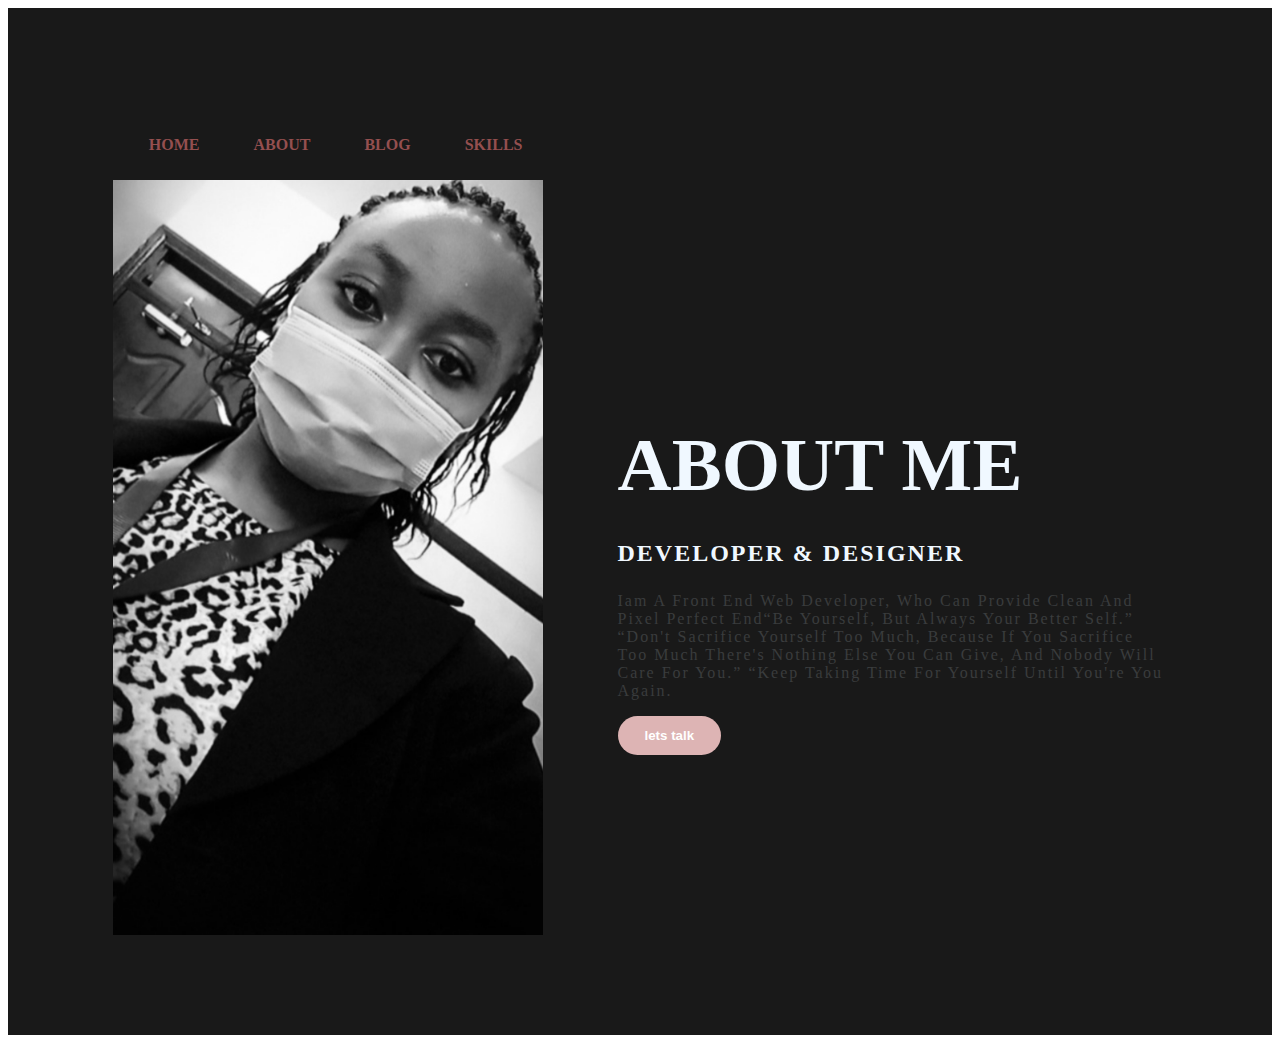
<file: about.html>
<!DOCTYPE html>
<html lang="en">
<head>
    <meta charset="UTF-8">
    <meta http-equiv="X-UA-Compatible" content="IE=edge">
    <meta name="viewport" content="width=device-width, initial-scale=1.0">
    <title>Document</title>
    <link rel="stylesheet" href="CSS/about.css">
</head>
<body> 
    <section class="about">
        <div class="abt"></div>
        <nav>
        <ul>
            <li><a href="index.html">HOME</a></li>
            <li><a href="about.html">ABOUT</a></li>
            <li><a href="blog.html">BLOG</a></li>
            <li><a href="skills.html">SKILLS</a></li>
        </ul>
    </nav>
</div>
    <div class="main">
        <img src="/IMAGES/I3.jpg">
        <div class="about-text">
            <h2>ABOUT ME</h2>
            <h4>DEVELOPER & DESIGNER</h4>
            <P> Iam a front end web developer, who can provide clean
            and pixel perfect end“Be yourself, but always your better 
            self.” “Don't sacrifice yourself too much, because if you 
            sacrifice too much there's nothing else you can give, 
            and nobody will care for you.” “Keep taking time for yourself 
            until you're you again.
            </P>
            <button type="button">lets talk</button>
        </div>
    </div>
</section>
</body>
</html>
</file>
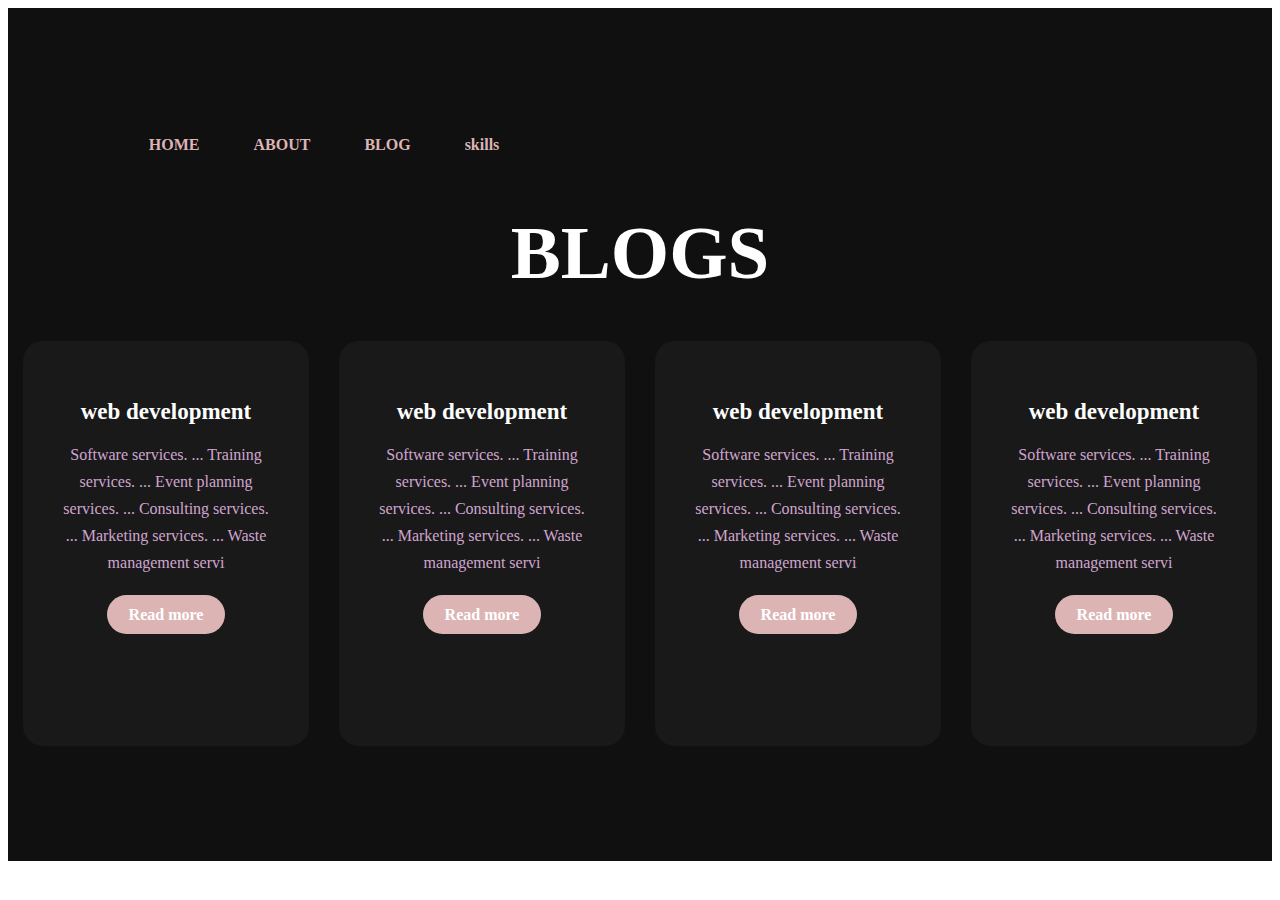
<file: blog.html>
<!DOCTYPE html>
<html lang="en">
<head>
    <meta charset="UTF-8">
    <meta http-equiv="X-UA-Compatible" content="IE=edge">
    <meta name="viewport" content="width=device-width, initial-scale=1.0">
    <title>Document</title>
    <link rel="stylesheet" href="CSS/blog.css">
</head>
<body>
    <div class="blog">
        <div class="blg">
        <nav>
            <ul>
                <li><a href="index.html">HOME</a></li>
                <li><a href="about.html">ABOUT</a></li>
                <li><a href="blog.html">BLOG</a></li>
                <li><a href="skills.html">skills</a></li>
            </ul>
        </nav>
        </div>
        <div class="title">
            <h2>BLOGS</h2>
        </div>
        <div class="box">
            <div class="card">
                <i class="fa-solid fa-bars"></i>
                <h5>web development</h5>
                <div class="pra">
                    <p>Software services. ...
                        Training services. ...
                        Event planning services. ...
                        Consulting services. ...
                        Marketing services. ...
                        Waste management servi</p>
                        <p style="text-align: center;"><a class="button" href="#">Read more</a></p>
                </div>
            </div>
        <div class="card">
            <i class="fa-solid fa-bars"></i>
            <h5>web development</h5>
            <div class="pra">
                <p>Software services. ...
                    Training services. ...
                    Event planning services. ...
                    Consulting services. ...
                    Marketing services. ...
                    Waste management servi</p>
                    <p style="text-align: center;"><a class="button" href="#">Read more</a></p>
            </div>
        </div>
        <div class="card">
            <i class="fa-solid fa-bars"></i>
            <h5>web development</h5>
            <div class="pra">
                <p>Software services. ...
                    Training services. ...
                    Event planning services. ...
                    Consulting services. ...
                    Marketing services. ...
                    Waste management servi</p>
                    <p style="text-align: center;"><a class="button" href="#">Read more</a></p>
            </div>
        </div>
        <div class="card">
            <i class="fa-solid fa-bars"></i>
            <h5>web development</h5>
            <div class="pra">
                <p>Software services. ...
                    Training services. ...
                    Event planning services. ...
                    Consulting services. ...
                    Marketing services. ...
                    Waste management servi</p>
                    <p style="text-align: center;"><a class="button" href="#">Read more</a></p>
            </div>
        </div>
        </div>
        </div>
</body>
</html>
</file>
<file: CSS/about.css>
.about{
    width: 100%;
    padding: 100px 0px;
    background-color: #191919;   
}
.about img{
    height: auto;
    width: 430px;
}
.about-text{
    width: 550px;  
}
.main{
    width: 1130px;
    max-width: 95%;
    margin: 0 auto;
    display: flex;
    align-items: center;
    justify-content: space-around;
}
.about-text h2{
    color: aliceblue;
    font-size: 75px;
    text-transform: capitalize;
    margin-bottom: 20px;
}
.about-text h4{
    color: aliceblue;
    letter-spacing: 2px;
    font-size: 24px;
    text-transform: capitalize;
    margin-bottom: 25px;
}
.about-text p{
    color: rgb(58, 60, 61);
    letter-spacing: 2px;
    text-transform: capitalize;
}
button{
    background-color: rgb(221, 180, 180);
    color: white;
    text-decoration: none;
    border: 2px solid transparent;
    font-weight: bold;
    padding: 10px 25px;
    border-radius: 30px;
    transition: transform .4s;
}
button:hover{
    background-color: transparent;
    border: 2px solid rgb(221, 180, 180);
    cursor: pointer;
}
nav{
    display: flex;
    align-items: center;
    justify-content: space-between;
    padding-top: 2px;
    padding-left: 6%;
    padding-right: 6%;
}
nav ul li{
    list-style-type: none;
    display: inline-block;
    padding: 10px 25px;
}
nav ul li a{
    color: rgb(148, 79, 79);
    text-decoration: none;
    font-weight: bold;
}
nav ul li a:hover{
    color: rgb(77, 16, 16);
    transition: 4s;
}
</file>
<file: CSS/blog.css>
.blog{
    background: #101010;
    width: 100%;
    padding: 100px 0px;
}
.title h2{
    color: white;
    font-size: 75px;
    width: 1130px;
    text-align: center;
    margin: 30px auto;
}
.box{
    display: flex;
    justify-content: center;
    align-items: center;
    min-height: 400px;
}
.card{
    height: 365px;
    width: 335px;
    padding: 20px 35px;
    background: #191919;
    border-radius: 20px;
    margin: 15px;
    position: relative;
    overflow: hidden;
    text-align: center;
}
h5{
    color: white;
    font-size: 23px;
    margin-bottom: 15px;
}
.pra p{
    color: #fcfc;
    font-size: 16px;
    line-height: 27px;
    margin-bottom: 25px;
}
.card .button{
    background-color: rgb(221, 180, 180);
    color: white;
    text-decoration: none;
    border: 2px solid transparent;
    font-weight: bold;
    padding: 9px 20px;
    border-radius: 30px;
    transition: .4s;
}
.card .button:hover{
    background-color: transparent;
    border: 2px solid rgb(221, 180, 180);
    cursor: pointer;
}

nav{
    display: flex;
    align-items: center;
    justify-content: space-between;
    padding-top: 2px;
    padding-left: 6%;
    padding-right: 6%;
}
nav ul li{
    list-style-type: none;
    display: inline-block;
    padding: 10px 25px;
}
nav ul li a{
    color: rgb(221, 180, 180);
    text-decoration: none;
    font-weight: bold;
}
nav ul li a:hover{
    color: rgb(46, 11, 11);
    transition: 4s;
}
</file>
